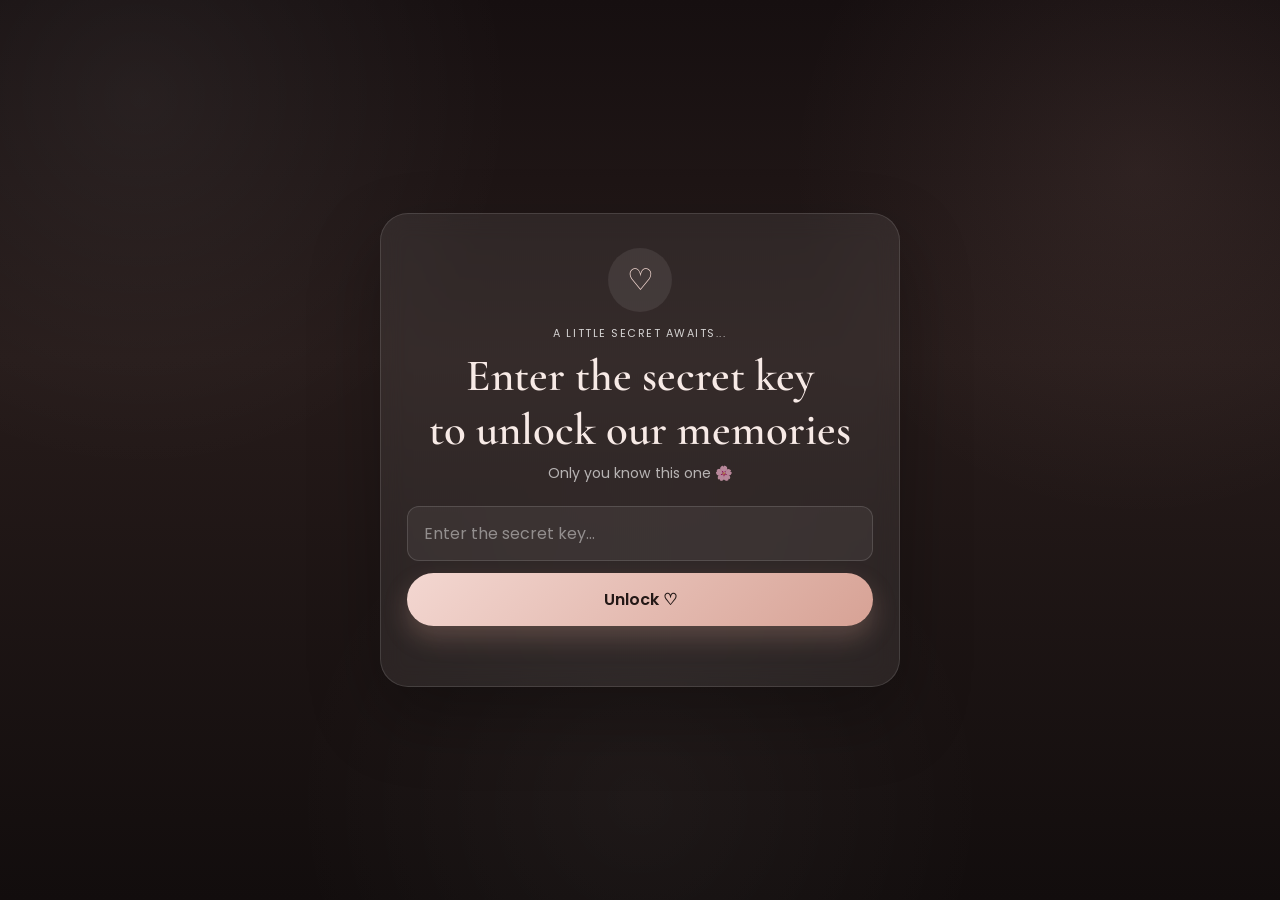
<file: index.html>
<!DOCTYPE html>
<html lang="en">

<head>
  <meta charset="UTF-8" />
  <meta name="viewport" content="width=device-width, initial-scale=1.0" />
  <title>Happy Birthday, My Favourite Person</title>
  <meta name="description" content="A personal birthday memory website made with love." />
  <link rel="preconnect" href="https://fonts.googleapis.com" />
  <link rel="preconnect" href="https://fonts.gstatic.com" crossorigin />
  <link
    href="https://fonts.googleapis.com/css2?family=Cormorant+Garamond:ital,wght@0,400;0,500;0,600;0,700;1,400&family=Great+Vibes&family=Poppins:wght@300;400;500;600&display=swap"
    rel="stylesheet" />
  <link rel="stylesheet" href="style.css" />
</head>

<body>
  <div id="stars" aria-hidden="true"></div>
  <div id="hearts" aria-hidden="true"></div>
  <div id="floating-background" class="floating-background" aria-hidden="true"></div>

  <!-- Secret unlock screen -->
  <div id="secret-screen" class="secret-screen" aria-live="polite">
    <div id="secret-card" class="secret-card">
      <div class="lock-wrap">
        <div class="lock-icon">♡</div>
      </div>
      <p class="secret-kicker">A little secret awaits...</p>
      <h2>Enter the secret key<br>to unlock our memories</h2>
      <p class="secret-tagline">Only you know this one 🌸</p>
      <form id="secret-form" novalidate>
        <label class="sr-only" for="secret-key">Secret key</label>
        <input id="secret-key" name="secret-key" type="password"
          placeholder="Enter the secret key…" autocomplete="off" autofocus />
        <button id="unlock-button" type="submit">Unlock ♡</button>
      </form>
      <p id="secret-error" class="secret-error"></p>
    </div>
  </div>

  <!-- Music widget (hidden until unlocked) -->
  <div id="music-widget" class="music-widget hidden" aria-live="polite">
    <button id="music-toggle" type="button" class="music-toggle">
      <span class="music-icon">♫</span>
      <span id="music-status">Playing our memories...</span>
    </button>
  </div>

  <!-- Main website (hidden until unlocked) -->
  <main id="site-main" class="site-main hidden">

    <!-- Hero Section -->
    <section class="hero" aria-label="Birthday hero section">
      <div class="hero-glow" aria-hidden="true"></div>
      <div class="hero-badge">For my favorite person</div>
      <h1>Happy Birthday, <span>Sree</span></h1>
      <p class="hero-copy">A little story made with love, patience, and every soft memory we have shared.</p>
      <a class="hero-button" href="#memory-album">Open the story</a>
      <div class="scroll-cue" aria-hidden="true"><span></span></div>
    </section>

    <!-- Memory Album / Polaroid Scrapbook -->
    <section id="memory-album" class="memory-story" aria-label="Memory album">
      <div class="album-heading section-fade" id="album-heading-wrapper">
        <p class="album-eyebrow">Our little album ✨</p>
        <h2 class="album-title">Moments I never want to forget</h2>
      </div>
      <div class="photo-stage">
        <!-- Polaroid cards are injected dynamically by script.js -->
      </div>
    </section>

    <!-- A Little Something Section -->
    <section class="message-block section-fade" id="little-something">
      <div class="section-heading">A Little Something I Want You To Know 🤍</div>
      <div class="message-stack">
        <p class="message-line" data-message="0">Sree, you have no idea how much your presence has helped me. 🤍</p>
        <p class="message-line" data-message="1">There were days when I didn't know what to say, and somehow talking to
          you made everything feel a little better. 💫</p>
        <p class="message-line" data-message="2">I may not say it often, but I really appreciate every little thing you
          do. 🌸</p>
        <p class="message-line" data-message="3">I am genuinely proud of the person you are becoming, Sree. 🌷</p>
        <p class="message-line" data-message="4">And I hope you always know that you are loved more than you realise. 💗</p>
        <p class="message-line" data-message="5">In a world that is constantly rushing, having someone like you to pause and laugh with is a true blessing. 🌸✨</p>
        <p class="message-line" data-message="6">Thank you for being my safe space and for always listening, even when my thoughts are a mess. 🧸🤍</p>
      </div>
    </section>

    <!-- Things I Hope For You -->
    <section class="wish-block section-fade" id="wishes">
      <div class="section-heading">Things I Hope For You 🌷</div>
      <div class="wish-stack">
        <p class="wish-line">I hope you get everything you have been quietly wishing for, Sree. 🌠</p>
        <p class="wish-line">I hope you have more peaceful days than difficult ones. 🕊️</p>
        <p class="wish-line">I hope you meet people who truly value you. 💛</p>
        <p class="wish-line">I hope you never stop believing in yourself. ✨</p>
        <p class="wish-line">I hope you always find the courage to walk away from anything that doesn't bring you peace. 🕊️💫</p>
        <p class="wish-line">I hope you never forget that your worth isn't defined by how much you do, but by the beautiful soul you are. 🌸💛</p>
        <p class="wish-line">And I hope this new year of your life gives you many reasons to smile. 🎂🌸</p>
      </div>
    </section>

    <!-- If I Could Tell You One Thing -->
    <section class="message-block section-fade" id="tell-you-one-thing">
      <div class="section-heading">If I Could Tell You One Thing... 🤍</div>
      <div class="message-stack">
        <p class="message-line">I hope you know that you have made more ordinary days feel special than you probably realise. 🌼</p>
        <p class="message-line">There are so many little moments with you that I never thought I would remember this clearly. 🥹</p>
        <p class="message-line">Sometimes I look at an old picture and suddenly remember exactly how happy I felt that day. 📸💗</p>
        <p class="message-line">You have seen different versions of me, and I am really glad you were there for all of them. 🤍</p>
        <p class="message-line">Even if we don't speak every single day, the bond we share is something I carry with me everywhere. 🔗💗</p>
        <p class="message-line">No matter where life takes us or how busy we get, you will always have a special corner in my heart. 🗝️🤍</p>
        <p class="message-line">I hope life gives you the kind of happiness that stays even after the excitement of a good day is over. 🌙</p>
        <p class="message-line">And I hope years from now, we can still look at these pictures and laugh at the same silly things. 😂🌸</p>
      </div>
    </section>

    <!-- Final Emotional Section -->
    <section class="final-block section-fade" id="final-block">
      <div class="final-stars" aria-hidden="true"></div>
      <div class="final-inner">
        <p class="final-small">Before this little surprise ends...</p>

        <p class="final-text">Maybe one day we'll look back at all of this... ✨</p>
        <p class="final-text">and realise how beautiful these little years really were. 🥹</p>

        <p class="final-text gap">Every laugh, every silly moment,</p>
        <p class="final-text">every little memory... ❤️</p>

        <p class="final-text gap">Some memories don't need a reason to stay.</p>
        <p class="final-text">They just do. 🦋</p>

        <p class="final-text gap">Until then... 🌷</p>
        <p class="final-text">Let's keep making memories. 🤍</p>

        <h2 class="final-strong">Happy Birthday,<br>my favourite person. 🎂❤️</h2>

        <p class="final-note">Here's to everything we've been, 🌷</p>
        <p class="final-note">everything we are, 💗</p>
        <p class="final-note">and everything still waiting for us. 🌠</p>
      </div>
    </section>

  </main>

  <audio id="memory-audio"
    src="assets/WhatsApp%20Audio%202026-08-17%20at%201.27.40%20PM.mpeg"
    preload="auto"
    loop></audio>

  <script src="script.js?v=6"></script>
</body>

</html>
</file>
<file: style.css>
/* ============================================================
   ROOT TOKENS
   ============================================================ */
:root {
  --cream: #f9f2ee;
  --beige: #edd7cb;
  --soft-pink: #f3d8d0;
  --dusty-pink: #c68a80;
  --rose: #b97267;
  --brown: #5f4743;
  --warm-brown: #7a5f57;
  --dark: #1f1818;
  --card: rgba(255,255,255,0.24);
  --shadow: rgba(74,48,43,0.14);
  --glow: rgba(211,163,148,0.42);
  --peach: #f6d7c6;
  --soft-gold: #f5e7d3;
}

/* ============================================================
   RESET & BASE
   ============================================================ */
*, *::before, *::after { box-sizing: border-box; margin: 0; padding: 0; }

html { scroll-behavior: smooth; }

body {
  font-family: "Poppins", sans-serif;
  background: linear-gradient(180deg,#f9f4f1 0%,#f0e5df 42%,#f7f1ee 100%);
  color: var(--brown);
  overflow-x: hidden;
}

body::before {
  content: "";
  position: fixed; inset: 0;
  pointer-events: none;
  background:
    radial-gradient(circle at top left, rgba(255,255,255,0.8), rgba(255,255,255,0) 34%),
    radial-gradient(circle at bottom right, rgba(214,184,171,0.4), rgba(214,184,171,0) 38%);
  animation: gentleBackgroundShift 18s ease-in-out infinite alternate;
}

img { max-width: 100%; display: block; }
button, input, a { font: inherit; }

/* ============================================================
   ACCESSIBILITY
   ============================================================ */
.sr-only {
  position: absolute; width: 1px; height: 1px; padding: 0;
  margin: -1px; overflow: hidden; clip: rect(0,0,0,0);
  white-space: nowrap; border: 0;
}

@media (prefers-reduced-motion: reduce) {
  .floating-heart, .floating-flower, .floating-butterfly,
  .floating-spark, .heart, .star {
    animation: none !important;
    opacity: 0 !important;
  }
}

/* ============================================================
   FLOATING BACKGROUND LAYER
   ============================================================ */
.floating-background {
  position: fixed; inset: 0;
  pointer-events: none; z-index: 0; overflow: hidden;
}
.floating-background span { position: absolute; display: block; }

/* Hearts */
.floating-heart {
  color: rgba(191,124,110,0.7);
  text-shadow: 0 0 16px rgba(191,124,110,0.18);
  animation: heartFloatBg linear infinite;
}
@keyframes heartFloatBg {
  0%   { transform: translate3d(0,12px,0) rotate(0deg) scale(0.8); opacity: 0; }
  12%  { opacity: 0.75; }
  50%  { transform: translate3d(18px,-34vh,0) rotate(8deg) scale(1); opacity: 0.9; }
  100% { transform: translate3d(-22px,-90vh,0) rotate(-12deg) scale(1.15); opacity: 0; }
}

/* Butterflies */
.floating-butterfly {
  width: 18px; height: 18px;
  animation: butterflyFlight var(--duration) ease-in-out infinite alternate;
  opacity: 0.7;
}
.floating-butterfly::before, .floating-butterfly::after {
  content: ""; position: absolute;
  width: 9px; height: 12px;
  border-radius: 100% 0 90% 10%;
  background: rgba(171,120,146,0.35);
  border: 1px solid rgba(255,255,255,0.35);
}
.floating-butterfly::before { left: 0; transform: rotate(-20deg); }
.floating-butterfly::after  { right: 0; transform: rotate(20deg) scaleX(-1); }
@keyframes butterflyFlight {
  0%   { transform: translate3d(0,0,0) rotate(-10deg) scale(0.9); opacity: 0.2; }
  50%  { transform: translate3d(24px,-18px,0) rotate(10deg) scale(1); opacity: 0.8; }
  100% { transform: translate3d(-28px,18px,0) rotate(-8deg) scale(0.95); opacity: 0.5; }
}

/* Flowers */
.floating-flower {
  animation: flowerFloat linear infinite;
}
@keyframes flowerFloat {
  0%   { transform: translate3d(0,0,0) rotate(0deg); opacity: 0; }
  10%  { opacity: 0.8; }
  100% { transform: translate3d(20px,-95vh,0) rotate(30deg); opacity: 0; }
}

/* Sparks */
.floating-spark {
  width: 4px; height: 4px; border-radius: 50%;
  background: rgba(255,255,255,0.9);
  box-shadow: 0 0 12px rgba(255,255,255,0.8);
  animation: sparklePulse var(--duration) ease-in-out infinite;
}
@keyframes sparklePulse {
  0%,100% { opacity: 0.2; transform: scale(0.6); }
  50%      { opacity: 1;   transform: scale(1.5); }
}

/* Stars & floating hearts on screen */
#hearts, #stars {
  position: fixed; inset: 0;
  pointer-events: none; z-index: 30; overflow: hidden;
}
.heart {
  position: absolute; bottom: -30px;
  color: rgba(191,124,110,0.72);
  animation: heartFloat linear forwards;
  filter: drop-shadow(0 0 6px rgba(191,124,110,0.2));
}
@keyframes heartFloat {
  0%   { transform: translate3d(0,0,0) scale(0.55); opacity: 0; }
  18%  { opacity: 0.8; }
  40%  { transform: translate3d(10px,-24vh,0) scale(0.8); }
  100% { transform: translate3d(-8px,-110vh,0) scale(1.15); opacity: 0; }
}
.star {
  position: absolute; width: 4px; height: 4px; border-radius: 50%;
  background: rgba(255,255,255,0.9);
  box-shadow: 0 0 10px rgba(255,255,255,0.8);
  animation: twinkle 3s ease-in-out infinite;
}
@keyframes twinkle {
  0%,100% { opacity: 0.2; transform: scale(0.7); }
  50%      { opacity: 1;   transform: scale(1.25); }
}

/* ============================================================
   SECRET UNLOCK SCREEN
   ============================================================ */
.secret-screen {
  position: fixed; inset: 0;
  display: flex; align-items: center; justify-content: center;
  background: linear-gradient(180deg,#160f10 0%,#261b1a 40%,#120d0d 100%);
  color: #f9efe9; z-index: 200;
  transition: opacity 1.2s ease, visibility 1.2s ease;
  overflow: hidden;
}
.secret-screen::before {
  content: ""; position: absolute; inset: -15%;
  background:
    radial-gradient(circle at 20% 20%, rgba(255,255,255,0.06), transparent 23%),
    radial-gradient(circle at 80% 26%, rgba(244,189,180,0.08), transparent 22%),
    radial-gradient(circle at 50% 80%, rgba(255,255,255,0.04), transparent 28%);
  animation: secretGlow 14s ease-in-out infinite alternate;
}
@keyframes secretGlow {
  0%   { transform: scale(1) translate3d(-1%,0,0); }
  100% { transform: scale(1.08) translate3d(1.5%,1.5%,0); }
}
.secret-screen.hidden { opacity: 0; visibility: hidden; pointer-events: none; }

.secret-card {
  position: relative;
  width: min(520px,92vw);
  background: rgba(255,255,255,0.07);
  border: 1px solid rgba(255,255,255,0.12);
  backdrop-filter: blur(12px);
  -webkit-backdrop-filter: blur(12px);
  border-radius: 28px;
  padding: 34px 26px 28px;
  text-align: center;
  box-shadow: 0 30px 70px rgba(0,0,0,0.28);
  animation: cardReveal 0.9s cubic-bezier(0.22,0.9,0.36,1) 0.3s both;
}
@keyframes cardReveal {
  from { opacity: 0; transform: translateY(22px) scale(0.96); }
  to   { opacity: 1; transform: translateY(0) scale(1); }
}
.secret-card.shake { animation: gentleShake 0.48s ease-in-out; }
@keyframes gentleShake {
  0%,100% { transform: translateX(0); }
  20% { transform: translateX(-8px); }
  40% { transform: translateX(8px); }
  60% { transform: translateX(-6px); }
  80% { transform: translateX(6px); }
}

.lock-wrap { display: flex; justify-content: center; margin-bottom: 14px; }
.lock-icon {
  width: 64px; height: 64px;
  display: grid; place-items: center;
  border-radius: 50%;
  background: rgba(255,255,255,0.08);
  font-size: 1.9rem; color: #f2d7d0;
  animation: floatLock 4s ease-in-out infinite;
}
@keyframes floatLock {
  0%,100% { transform: translateY(0); }
  50%      { transform: translateY(-9px); }
}

.secret-kicker {
  margin-bottom: 8px;
  color: rgba(255,255,255,0.8);
  letter-spacing: 0.14em; text-transform: uppercase; font-size: 0.68rem;
  animation: fadeUp 0.7s ease 1s both;
}
.secret-card h2 {
  margin-bottom: 6px;
  font-family: "Cormorant Garamond", serif;
  font-weight: 600;
  font-size: clamp(1.7rem,4.5vw,2.8rem);
  line-height: 1.2;
  color: #f7eae6;
  animation: fadeUp 0.7s ease 1.3s both;
}
.secret-tagline {
  margin-bottom: 22px;
  color: rgba(255,255,255,0.65);
  font-size: 0.88rem;
  animation: fadeUp 0.7s ease 1.6s both;
}

#secret-form {
  display: flex; flex-direction: column; gap: 12px;
  opacity: 0; transform: translateY(16px) scale(0.96);
  animation: fadeUpScale 0.9s ease 2.2s forwards;
}
@keyframes fadeUpScale {
  to { opacity: 1; transform: translateY(0) scale(1); }
}
#secret-key {
  width: 100%; padding: 14px 16px;
  border-radius: 12px;
  border: 1px solid rgba(255,255,255,0.14);
  background: rgba(255,255,255,0.05);
  color: #fff; outline: none;
  transition: box-shadow 0.3s ease, border-color 0.3s ease;
}
#secret-key::placeholder { color: rgba(255,255,255,0.45); }
#secret-key:focus {
  border-color: rgba(244,207,199,0.85);
  box-shadow: 0 0 0 4px rgba(244,207,199,0.18), 0 0 24px rgba(244,207,199,0.12);
}
#secret-form button {
  border: none; border-radius: 999px;
  background: linear-gradient(135deg,#f3d7d1,#d7a295);
  color: #231816; font-weight: 600;
  padding: 14px 20px; cursor: pointer;
  transition: transform 0.2s ease, box-shadow 0.2s ease;
  box-shadow: 0 12px 24px rgba(214,161,147,0.26);
  animation: gentlePulse 2.6s ease-in-out infinite;
}
@keyframes gentlePulse {
  0%,100% { transform: scale(1);    box-shadow: 0 12px 24px rgba(214,161,147,0.26); }
  50%      { transform: scale(1.02); box-shadow: 0 16px 30px rgba(214,161,147,0.32); }
}
#secret-form button:hover { transform: translateY(-2px) scale(1.01); }

.secret-error {
  min-height: 22px; margin-top: 10px;
  color: #f3c4c0; font-size: 0.9rem;
  opacity: 0; transform: translateY(6px);
  transition: opacity 0.35s ease, transform 0.35s ease;
}
.secret-error.visible { opacity: 1; transform: translateY(0); }

/* ============================================================
   MAIN SITE
   ============================================================ */
.site-main {
  min-height: 100vh;
  background: linear-gradient(180deg,#f8f1ee 0%,#f0e5df 42%,#f7f1ee 100%);
  transition: opacity 0.9s ease;
}
.site-main.hidden  { display: none; }
.site-main.visible { display: block; animation: revealMain 0.9s ease; }
@keyframes revealMain {
  from { opacity: 0; transform: scale(0.985); }
  to   { opacity: 1; transform: scale(1); }
}

/* Section fade-in on scroll */
.section-fade {
  opacity: 0; transform: translateY(22px);
  transition: opacity 0.95s ease, transform 0.95s ease;
}
.section-fade.visible { opacity: 1; transform: translateY(0); }

/* ============================================================
   HERO
   ============================================================ */
.hero {
  position: relative; min-height: 100vh;
  display: flex; flex-direction: column;
  align-items: center; justify-content: center;
  text-align: center; padding: 50px 22px; overflow: hidden;
  background: radial-gradient(circle at 20% 20%,rgba(255,255,255,0.8) 0%,rgba(247,239,233,0.9) 35%,rgba(233,213,201,0.96) 100%);
}
.hero::before {
  content: ""; position: absolute; inset: 0;
  background: linear-gradient(135deg,rgba(244,214,205,0.18),rgba(255,255,255,0),rgba(218,197,188,0.18));
  animation: gentleBackgroundShift 16s ease-in-out infinite alternate;
}
@keyframes gentleBackgroundShift {
  0%   { transform: scale(1) translate3d(0,0,0); opacity: 0.9; }
  100% { transform: scale(1.08) translate3d(0.8%,-1.2%,0); opacity: 1; }
}
.hero-glow {
  position: absolute; width: 540px; height: 540px; border-radius: 50%;
  background: radial-gradient(circle,rgba(238,195,180,0.44),rgba(238,195,180,0) 66%);
  filter: blur(28px); transform: translate(-10%,-10%);
  animation: glowDrift 10s ease-in-out infinite alternate;
}
@keyframes glowDrift {
  0%   { transform: scale(0.95) translate(-6%,-8%); }
  100% { transform: scale(1.1) translate(4%,4%); }
}
.hero-badge {
  position: relative; z-index: 1;
  letter-spacing: 0.22em; text-transform: uppercase; font-size: 11px;
  color: #97705f; opacity: 0; transform: translateY(12px);
  animation: fadeUp 0.9s ease 0.5s forwards;
}
.hero h1 {
  position: relative; z-index: 1;
  font-family: "Cormorant Garamond", serif;
  font-size: clamp(54px,10vw,108px);
  line-height: 0.9; font-weight: 600; margin: 14px 0 20px;
  color: #432d2a; opacity: 0; transform: translateY(28px);
  animation: fadeUp 1s ease 0.9s forwards;
}
.hero h1 span {
  font-family: "Great Vibes", cursive;
  font-weight: 400; color: #9a624f; font-size: 1.1em;
}
.hero-copy {
  position: relative; z-index: 1;
  max-width: 680px;
  font-size: clamp(1rem,2vw,1.18rem); line-height: 1.9;
  color: rgba(88,64,60,0.85); margin-bottom: 30px;
  opacity: 0; transform: translateY(16px);
  animation: fadeUp 1s ease 1.2s forwards;
}
.hero-button {
  position: relative; z-index: 1;
  display: inline-block; text-decoration: none; border: 0;
  border-radius: 999px;
  background: linear-gradient(135deg,#8e5e4d,#bf8878);
  color: white; padding: 15px 30px; font-weight: 600; cursor: pointer;
  box-shadow: 0 12px 30px rgba(142,94,77,0.22);
  transition: transform 0.25s ease, box-shadow 0.25s ease;
  opacity: 0; transform: translateY(20px);
  animation: fadeUp 0.9s ease 1.5s forwards;
}
.hero-button::before {
  content: ""; position: absolute; inset: -10px;
  border-radius: inherit; border: 1px solid rgba(174,125,113,0.5);
  opacity: 0; animation: softGlow 2.4s ease-in-out infinite;
}
@keyframes softGlow {
  0%,100% { opacity: 0.5; transform: scale(0.98); }
  50%      { opacity: 1;   transform: scale(1.04); }
}
.hero-button:hover { transform: translateY(-3px); box-shadow: 0 18px 35px rgba(142,94,77,0.28); }

.scroll-cue {
  position: relative; z-index: 1;
  width: 26px; height: 42px;
  border: 1px solid rgba(117,88,80,0.5);
  border-radius: 999px; margin-top: 30px;
  display: flex; align-items: flex-start; justify-content: center;
  opacity: 0; animation: fadeUp 0.9s ease 1.8s forwards;
}
.scroll-cue span {
  width: 6px; height: 10px; border-radius: 999px;
  background: rgba(117,88,80,0.78); margin-top: 8px;
  animation: scrollMove 1.8s ease-in-out infinite;
}
@keyframes scrollMove {
  0%   { transform: translateY(0); opacity: 0.45; }
  50%  { transform: translateY(10px); opacity: 1; }
  100% { transform: translateY(0); opacity: 0.45; }
}

/* ============================================================
   MEMORY ALBUM / POLAROID SCRAPBOOK
   ============================================================ */
.memory-story {
  padding: 80px 20px 60px;
  background: linear-gradient(180deg,#f8f1ee 0%,#f3e8e3 100%);
  position: relative; z-index: 1;
}
.album-heading {
  text-align: center; margin-bottom: 64px;
}
.album-eyebrow {
  font-size: 0.72rem; letter-spacing: 0.22em; text-transform: uppercase;
  color: #97705f; margin-bottom: 10px;
}
.album-title {
  font-family: "Cormorant Garamond", serif;
  font-size: clamp(2rem,5vw,3.4rem);
  color: #4a3634; font-weight: 600; line-height: 1.15;
}

.photo-stage {
  display: flex; flex-direction: column;
  align-items: center; gap: 60px;
  width: min(780px,96vw); margin: 0 auto;
}

/* Individual Polaroid Card */
.polaroid-card {
  background: #fff;
  border-radius: 4px;
  padding: 14px 14px 52px;
  width: 100%;
  max-width: 560px;
  box-shadow:
    0 4px 8px rgba(74,48,43,0.06),
    0 12px 28px rgba(74,48,43,0.1),
    0 30px 60px rgba(74,48,43,0.08);
  transform: rotate(var(--tilt-angle, 0deg)) translateY(30px);
  opacity: 0;
  transition:
    transform 0.85s cubic-bezier(0.22,0.9,0.36,1),
    opacity 0.85s ease,
    box-shadow 0.35s ease;
  position: relative;
  cursor: default;
}

/* Tape strip decorative element */
.polaroid-card::before {
  content: "";
  position: absolute;
  top: -10px;
  left: 50%;
  transform: translateX(-50%) rotate(-2deg);
  width: 64px; height: 22px;
  background: rgba(255,220,190,0.72);
  border-radius: 3px;
  box-shadow: 0 2px 6px rgba(0,0,0,0.08);
  z-index: 2;
}

.polaroid-card.visible {
  opacity: 1;
  transform: rotate(var(--tilt-angle, 0deg)) translateY(0);
}

.polaroid-card:hover {
  transform: rotate(0deg) translateY(-6px) scale(1.02);
  box-shadow:
    0 8px 16px rgba(74,48,43,0.1),
    0 24px 48px rgba(74,48,43,0.14),
    0 48px 80px rgba(74,48,43,0.1);
}

.polaroid-card img {
  width: 100%;
  height: auto;
  object-fit: contain;
  border-radius: 2px;
  display: block;
}

.polaroid-caption {
  padding: 16px 8px 0;
  text-align: center;
}
.polaroid-caption p {
  font-family: "Cormorant Garamond", serif;
  font-size: clamp(1.05rem,2vw,1.35rem);
  font-style: italic;
  line-height: 1.55;
  color: #5a3e3c;
  letter-spacing: 0.01em;
}

/* Alternate card alignment for visual rhythm */
.polaroid-card:nth-child(even) {
  align-self: flex-end;
  margin-right: 4%;
}
.polaroid-card:nth-child(odd) {
  align-self: flex-start;
  margin-left: 4%;
}

/* ============================================================
   MESSAGE / WISH BLOCKS
   ============================================================ */
.message-block, .wish-block, .final-block {
  width: min(940px,92vw);
  margin: 0 auto; padding: 90px 0;
}

.section-heading {
  text-align: center;
  font-family: "Cormorant Garamond", serif;
  font-size: clamp(2.1rem,4.5vw,3.6rem);
  color: #4a3634; margin-bottom: 28px;
  line-height: 1.2;
}

.message-stack, .wish-stack {
  display: flex; flex-direction: column; gap: 16px;
}

.message-line, .wish-line {
  opacity: 0; transform: translateY(14px);
  transition: opacity 0.75s ease, transform 0.75s ease;
  background: rgba(255,255,255,0.22);
  border: 1px solid rgba(116,90,81,0.09);
  border-radius: 18px; padding: 20px 24px;
  color: #4b3b39;
  font-size: clamp(1rem,1.8vw,1.24rem);
  line-height: 1.85;
  box-shadow: 0 8px 18px rgba(76,52,49,0.04);
}
.message-line.visible, .wish-line.visible {
  opacity: 1; transform: translateY(0);
}

/* ============================================================
   FINAL EMOTIONAL SECTION
   ============================================================ */
.final-block {
  position: relative; padding: 100px 0 120px;
  min-height: 100vh; width: 100%;
  display: flex; align-items: center; justify-content: center;
  background: linear-gradient(180deg,#f9f4f0 0%,#f1dfd5 36%,#f5ebe6 100%);
  color: #694d48; overflow: hidden;
}

.final-block::before {
  content: ""; position: absolute; inset: 0;
  background:
    radial-gradient(circle at 50% 20%, rgba(255,255,255,0.82), rgba(255,255,255,0) 34%),
    radial-gradient(circle at 20% 40%, rgba(233,179,160,0.2), rgba(233,179,160,0) 28%),
    radial-gradient(circle at 80% 70%, rgba(212,157,135,0.2), rgba(212,157,135,0) 25%);
  animation: dreamyParticleDrift 20s ease-in-out infinite alternate;
}
@keyframes dreamyParticleDrift {
  0%   { transform: scale(1) translate3d(0,0,0); }
  100% { transform: scale(1.06) translate3d(1%,-1.4%,0); }
}

.final-stars {
  position: absolute; inset: 0;
  background-image: radial-gradient(circle, rgba(120,92,88,0.16) 1px, transparent 1.5px);
  background-size: 28px 28px; opacity: 0.55;
}

.final-block.visible .final-inner {
  animation: finalSceneBloom 1.2s ease;
}
@keyframes finalSceneBloom {
  0%   { opacity: 0; transform: scale(0.97) translateY(18px); }
  100% { opacity: 1; transform: scale(1) translateY(0); }
}

.final-inner {
  position: relative; z-index: 1;
  width: min(860px,92vw); text-align: center;
}

.final-small {
  text-transform: uppercase; letter-spacing: 0.2em;
  font-size: 0.7rem; color: rgba(88,66,62,0.7);
  margin-bottom: 32px;
  opacity: 0; transform: translateY(12px);
  animation: fadeUp 0.9s ease 0.4s forwards;
}

.final-text {
  margin: 0; opacity: 0; transform: translateY(18px);
  font-family: "Cormorant Garamond", serif;
  font-size: clamp(1.6rem,3.8vw,3rem);
  line-height: 1.45; color: rgba(88,66,62,0.92);
  transition: opacity 0.95s ease, transform 0.95s ease;
}
.final-text.visible {
  opacity: 1; transform: translateY(0);
  animation: finalLineFloat 0.85s ease both;
}
.final-text.gap { margin-top: 28px; }

@keyframes finalLineFloat {
  0%   { opacity: 0; transform: translateY(20px); }
  40%  { opacity: 1; transform: translateY(-4px); }
  100% { opacity: 1; transform: translateY(0); }
}

.final-strong {
  margin: 36px 0 18px;
  font-family: "Cormorant Garamond", serif;
  font-size: clamp(2.8rem,7vw,6.2rem);
  color: #6d4f4c; line-height: 1.1;
  opacity: 0; transform: scale(0.88);
  transition: opacity 1.1s ease, transform 1.1s cubic-bezier(0.22,0.9,0.36,1);
}
.final-strong.visible {
  opacity: 1; transform: scale(1);
  animation: finalHeart 1.4s ease forwards;
}
@keyframes finalHeart {
  0%   { opacity: 0; transform: scale(0.7); }
  50%  { opacity: 1; transform: scale(1.06); }
  100% { opacity: 1; transform: scale(1); }
}

.final-note {
  margin: 14px 0 8px;
  font-family: "Cormorant Garamond", serif;
  font-size: clamp(1.5rem,3.5vw,2.4rem);
  color: rgba(84,63,60,0.92);
  opacity: 0; transform: translateY(14px);
  transition: opacity 0.85s ease, transform 0.85s ease;
}
.final-note.visible {
  opacity: 1; transform: translateY(0);
  animation: finalNoteGlow 0.9s ease both;
}
@keyframes finalNoteGlow {
  0%   { opacity: 0; transform: translateY(14px) scale(0.98); filter: blur(3px); }
  100% { opacity: 1; transform: translateY(0)  scale(1);    filter: blur(0); }
}

/* ============================================================
   MUSIC WIDGET
   ============================================================ */
.music-widget {
  position: fixed; right: 18px; bottom: 20px;
  z-index: 90; transition: opacity 0.4s ease, transform 0.4s ease;
}
.music-widget.hidden { opacity: 0; visibility: hidden; pointer-events: none; }

.music-toggle {
  display: inline-flex; align-items: center; gap: 10px;
  border: 1px solid rgba(99,74,69,0.16);
  background: rgba(255,255,255,0.65);
  color: #473c3a; border-radius: 999px;
  padding: 10px 18px;
  box-shadow: 0 10px 22px rgba(80,52,45,0.1);
  cursor: pointer; backdrop-filter: blur(8px);
  transition: transform 0.2s ease, box-shadow 0.2s ease;
}
.music-toggle:hover { transform: translateY(-2px); box-shadow: 0 14px 28px rgba(80,52,45,0.14); }
.music-toggle.is-playing .music-icon { animation: spinMusic 1.8s linear infinite; }
@keyframes spinMusic {
  0%   { transform: rotate(0deg) scale(1); }
  50%  { transform: rotate(12deg) scale(1.08); }
  100% { transform: rotate(0deg) scale(1); }
}
.music-icon { font-size: 1.1rem; display: inline-block; }

/* ============================================================
   SHARED KEYFRAMES
   ============================================================ */
@keyframes fadeUp {
  from { opacity: 0; transform: translateY(26px); }
  to   { opacity: 1; transform: translateY(0); }
}

/* ============================================================
   RESPONSIVE
   ============================================================ */
@media (max-width: 768px) {
  .photo-stage { gap: 44px; width: 96vw; }
  .polaroid-card { max-width: 90vw; padding: 10px 10px 42px; }
  .polaroid-card:nth-child(even),
  .polaroid-card:nth-child(odd) {
    align-self: center; margin: 0;
  }
  .polaroid-caption p { font-size: 1rem; }
  .message-block, .wish-block { padding: 70px 0; }
  .final-block { padding: 80px 0 100px; }
  .music-toggle { padding: 9px 13px; font-size: 0.83rem; }
  .album-heading { margin-bottom: 44px; }
}

@media (max-width: 480px) {
  .polaroid-card { padding: 8px 8px 38px; }
  .hero h1 { font-size: clamp(44px,12vw,72px); }
}
</file>
